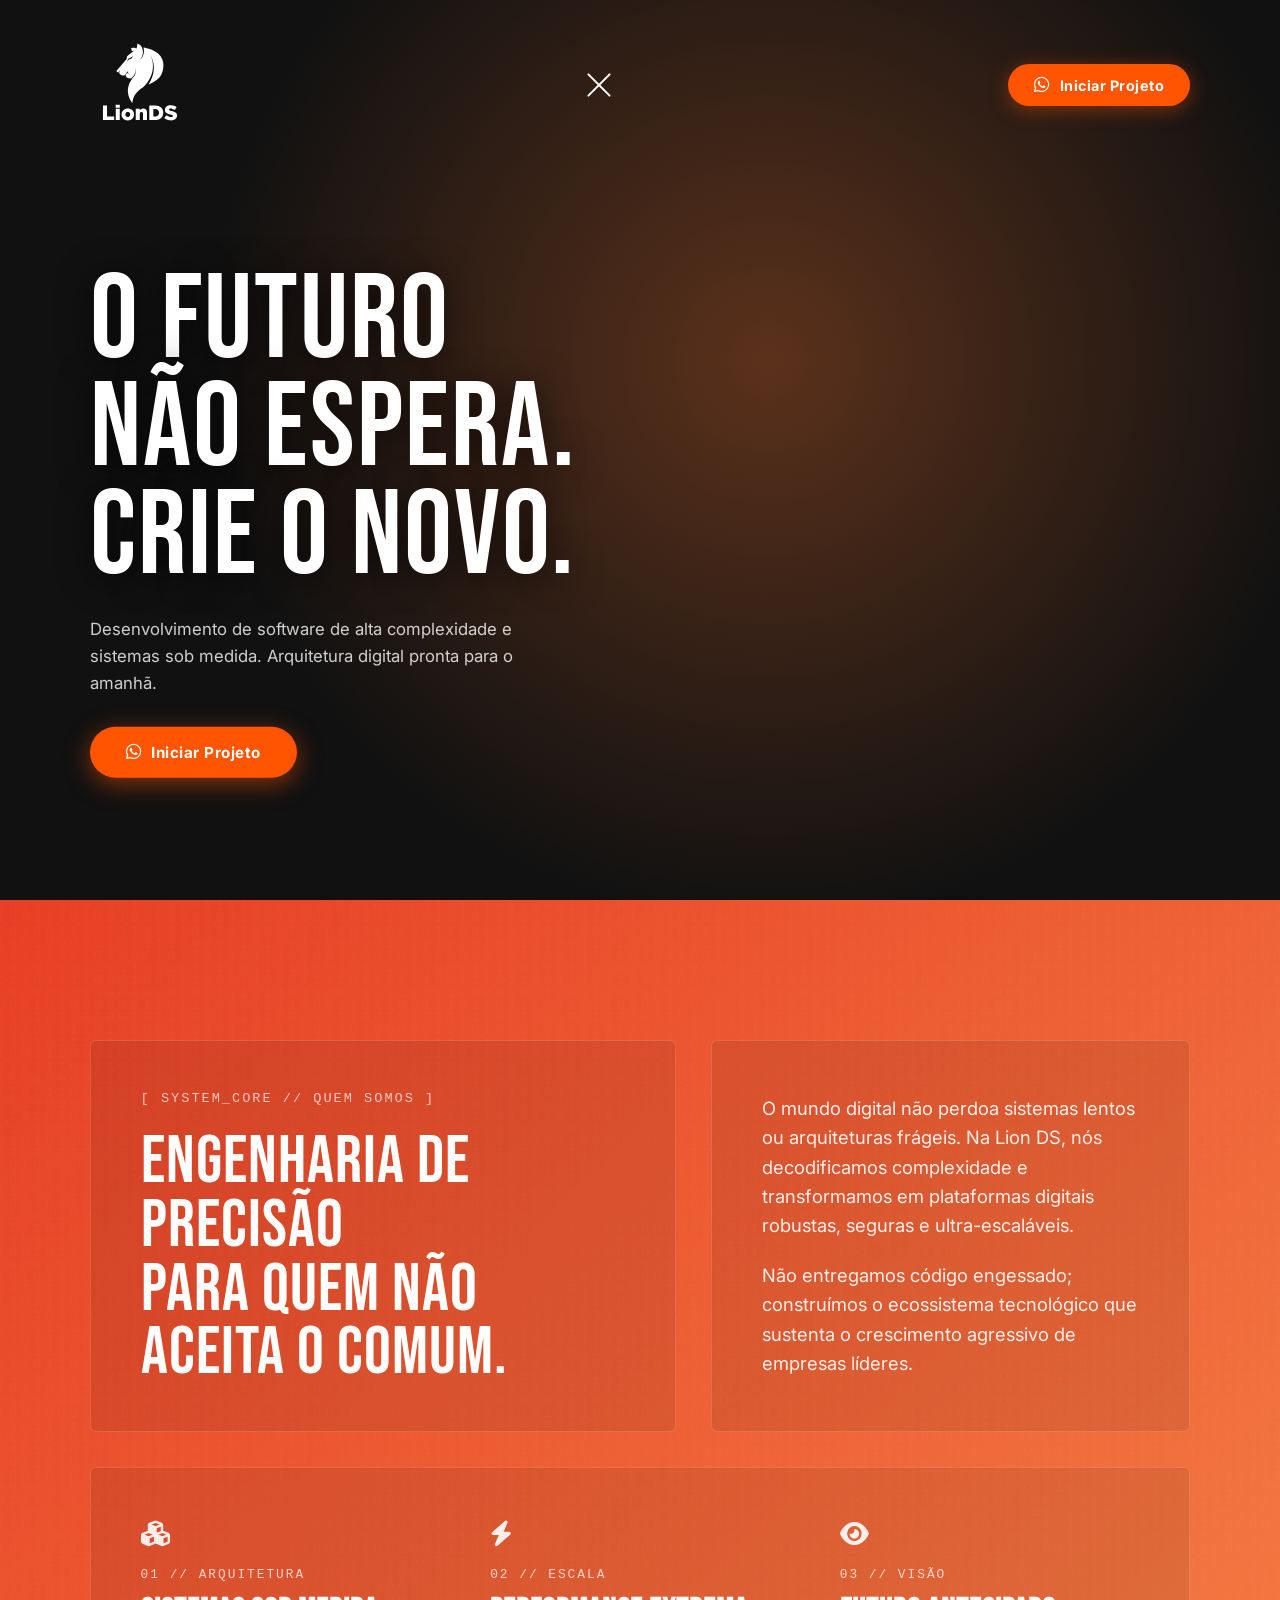
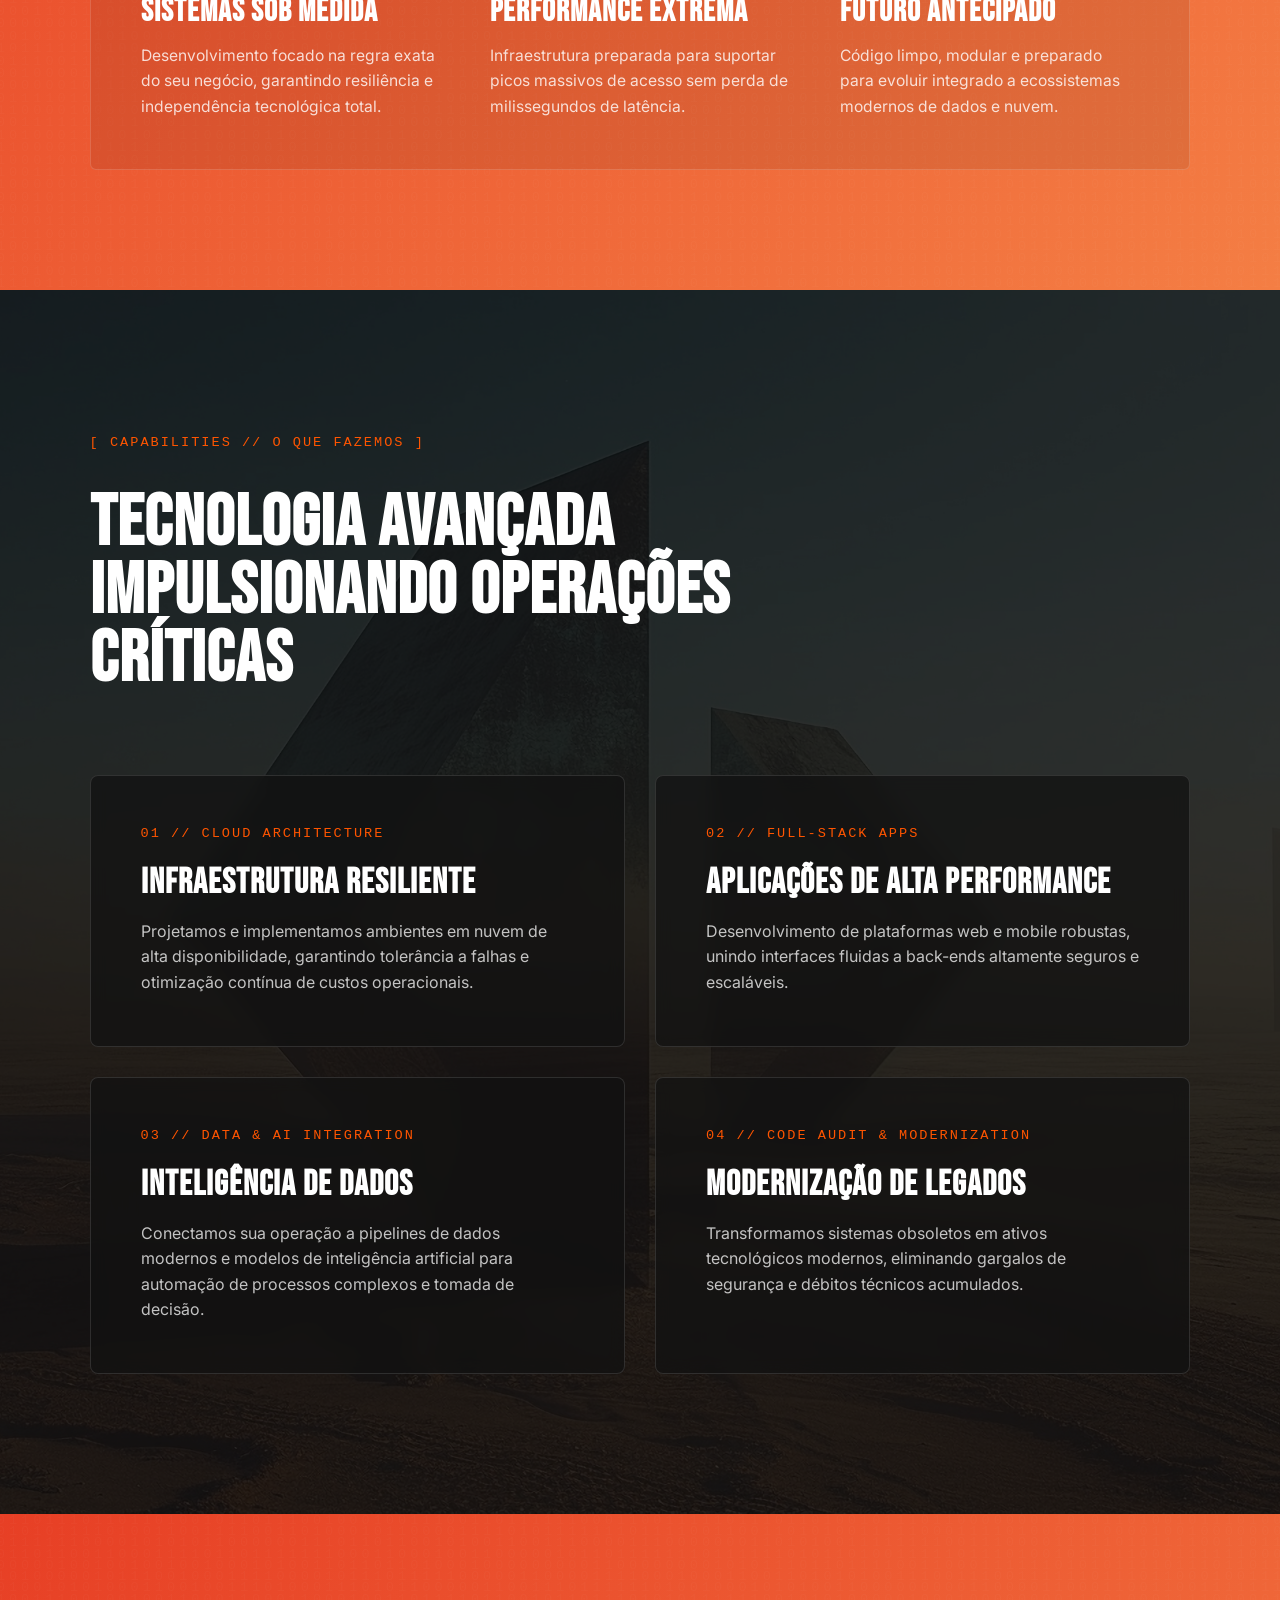
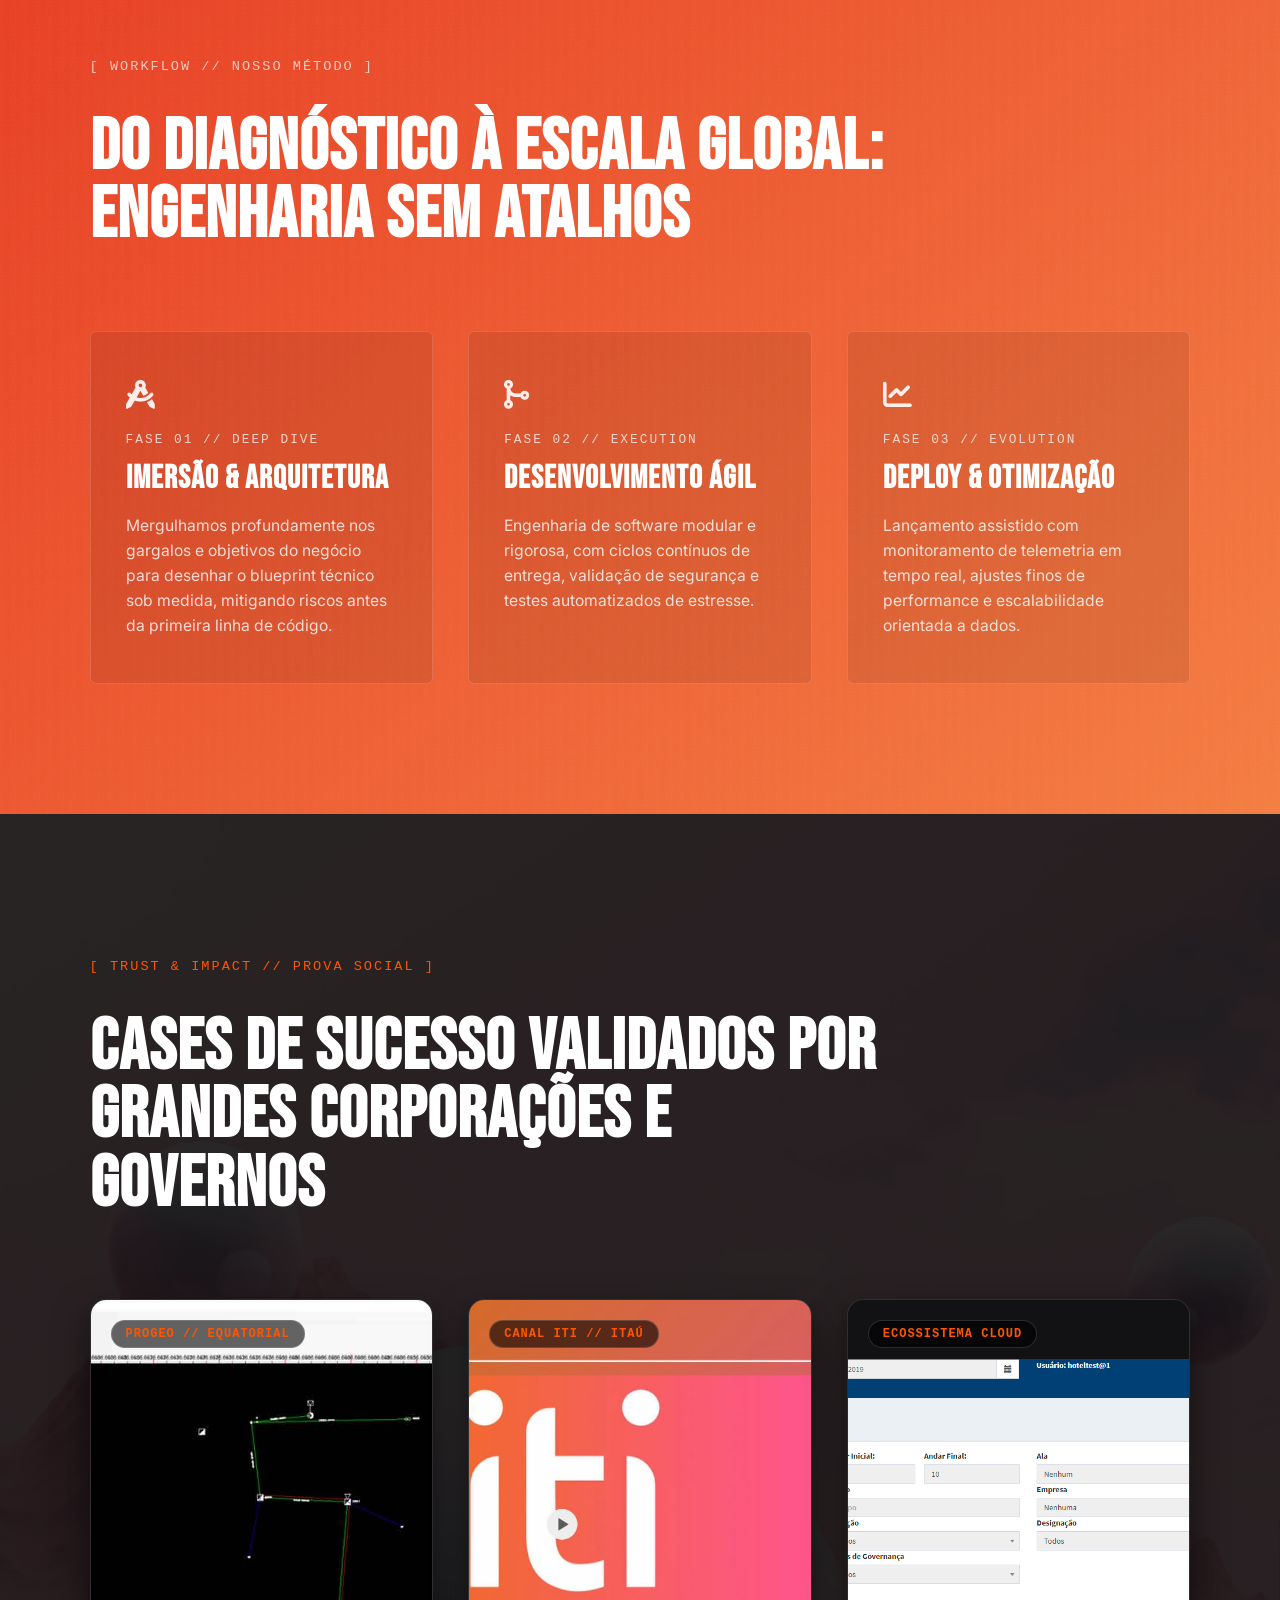
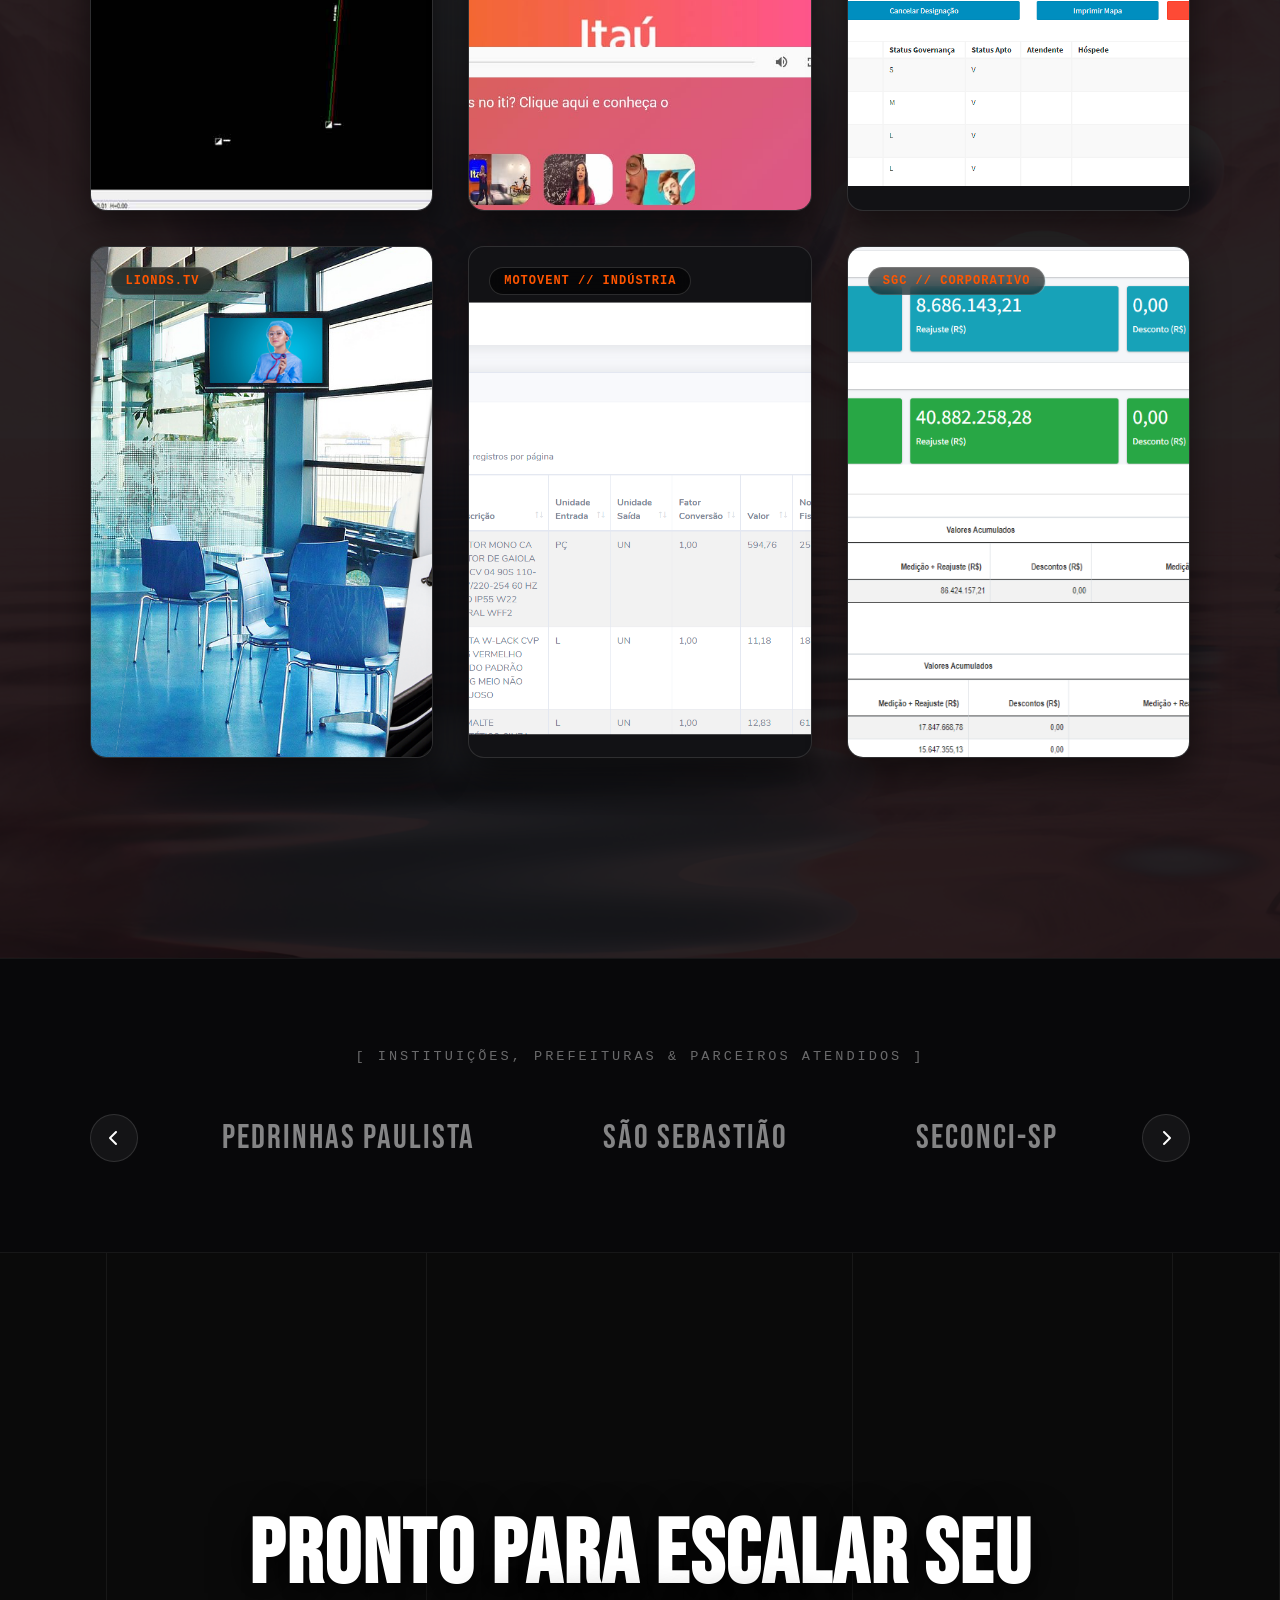
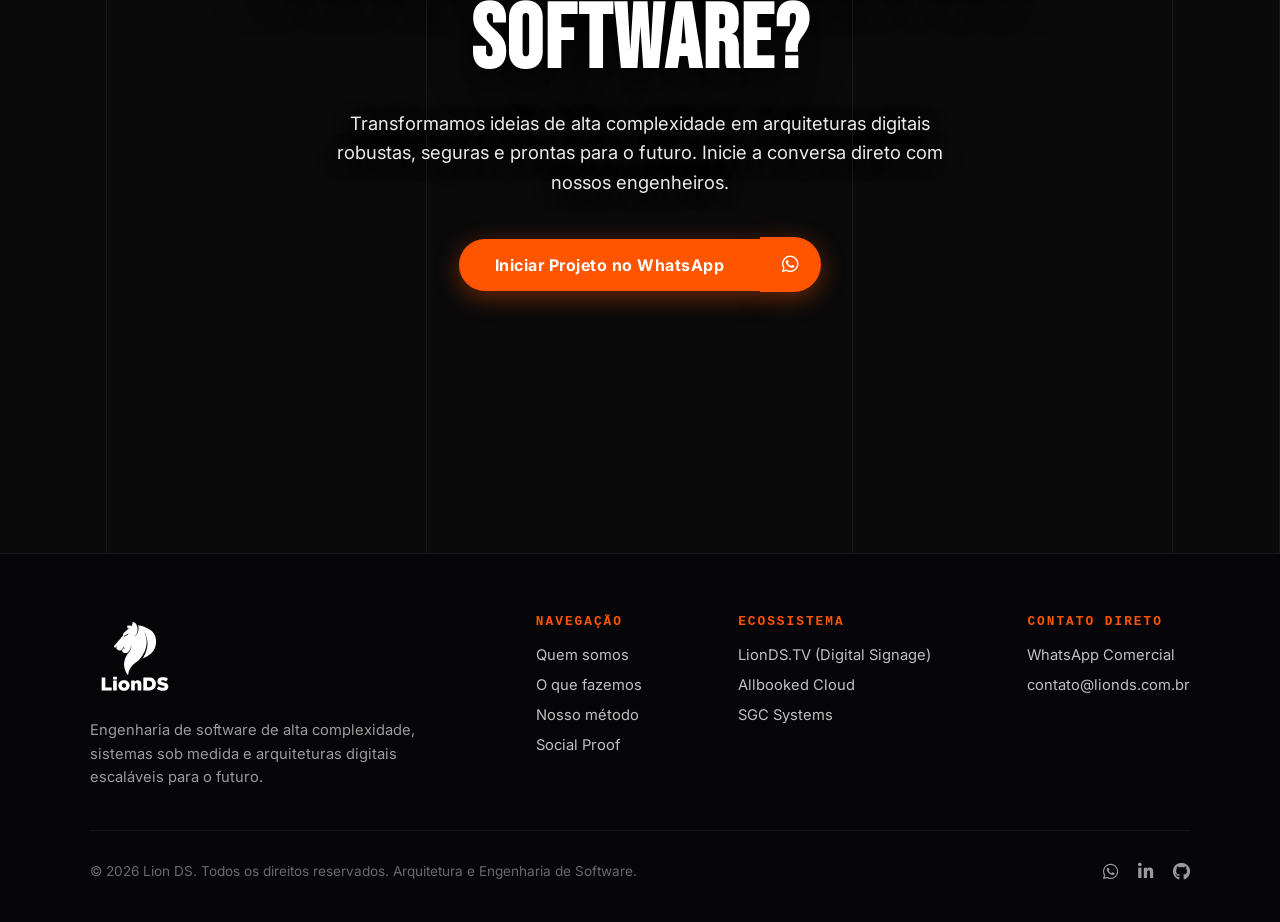
<file: proposta-lionds/index.html>
<!DOCTYPE html>
<html lang="pt-BR">
<head>
  <meta charset="UTF-8">
  <meta name="viewport" content="width=device-width, initial-scale=1.0">
  <title>Lion DS - O Futuro Não Espera</title>

  <!-- Google Fonts: Bebas Neue e Inter -->
  <link rel="preconnect" href="https://fonts.googleapis.com">
  <link rel="preconnect" href="https://fonts.gstatic.com" crossorigin>
  <link href="https://fonts.googleapis.com/css2?family=Bebas+Neue&family=Inter:wght@400;500;700&display=swap" rel="stylesheet">

  <!-- FontAwesome para ícones -->
  <link rel="stylesheet" href="https://cdnjs.cloudflare.com/ajax/libs/font-awesome/6.4.0/css/all.min.css">

  <style>
    * {
      margin: 0;
      padding: 0;
      box-sizing: border-box;
    }

    body, html {
      width: 100%;
      max-width: 100%;
      background-color: #0b0b0b;
      font-family: 'Inter', -apple-system, BlinkMacSystemFont, "Segoe UI", Roboto, sans-serif;
      overflow-x: hidden;
      scroll-behavior: smooth;
    }

    .hero-container {
      position: relative;
      width: 100vw;
      height: 100vh;
      background-color: #111;
      overflow: hidden;
    }

    /* Vídeo de fundo do Hero */
    .hero-bg-video {
      position: absolute;
      top: 50%;
      left: 50%;
      transform: translate(-50%, -50%);
      min-width: 100%;
      min-height: 100%;
      width: auto;
      height: auto;
      z-index: 1;
      object-fit: cover;
      pointer-events: none;
    }

    .hero-light-flash {
      position: absolute;
      top: 0;
      left: 0;
      width: 100%;
      height: 100%;
      background: radial-gradient(circle at 60% 40%, rgba(255, 120, 50, 0.35) 0%, transparent 60%);
      opacity: 0;
      pointer-events: none;
      transition: opacity 0.8s ease-in-out;
      z-index: 3;
    }

    /* ================= HEADER / MENU SUPERIOR FIXO ================= */
    .site-header {
      position: fixed;
      top: 0;
      left: 0;
      width: 100%;
      padding: 35px 7%;
      display: flex;
      justify-content: space-between;
      align-items: center;
      z-index: 1000;
      background: transparent;
      border-bottom: 1px solid transparent;
      transition: all 0.4s ease;
    }

    .site-header.scrolled {
      padding: 22px 7%;
      background: rgba(11, 11, 11, 0.85);
      backdrop-filter: blur(12px);
      -webkit-backdrop-filter: blur(12px);
      border-bottom: 1px solid rgba(255, 255, 255, 0.08);
    }

    .header-left, .header-right {
      flex: 0 0 auto;
    }

    .top-logo-link {
      display: block;
    }

    .brand-logo {
      width: clamp(70px, 8vw, 100px);
      height: auto;
      filter: brightness(0) invert(1);
      display: block;
    }

    /* ================= ÁREA CENTRAL DO MENU ================= */
    .main-nav {
      position: relative;
      display: flex;
      justify-content: center;
      align-items: center;
      flex: 1;
      padding: 0 40px;
    }

    .nav-menu-wrapper {
      position: relative;
      display: inline-flex;
      justify-content: center;
      align-items: center;
    }

    .nav-links-bg {
      position: absolute;
      top: 0;
      left: 50%;
      transform: translateX(-50%);
      width: 0%;
      height: 32px;
      background: #ff5500;
      border-radius: 4px;
      box-shadow: 0 10px 30px rgba(255, 85, 0, 0.32);
      z-index: 1;
      transition: width 0.5s cubic-bezier(0.16, 1, 0.3, 1), 
                  left 0.5s cubic-bezier(0.16, 1, 0.3, 1), 
                  transform 0.5s cubic-bezier(0.16, 1, 0.3, 1);
    }

    .nav-menu-wrapper.is-open .nav-links-bg {
      width: 100%;
      left: 0;
      transform: translateX(0);
    }

    .nav-links {
      position: relative;
      display: flex;
      align-items: center;
      gap: 34px;
      padding: 0 30px;
      height: 32px;
      z-index: 2;
      opacity: 0;
      pointer-events: none;
      transition: opacity 0.3s ease 0.1s;
    }

    .nav-menu-wrapper.is-open .nav-links {
      opacity: 1;
      pointer-events: auto;
    }

    .nav-links a {
      color: #ffffff;
      text-decoration: none;
      font-size: 0.95rem;
      font-weight: 500;
      white-space: nowrap;
    }

    .nav-links a:hover {
      color: #ffe6d6;
    }

    .nav-toggle {
      position: absolute;
      top: 50%;
      left: 50%;
      transform: translate(-50%, -50%);
      width: 40px;
      height: 40px;
      z-index: 10;
      background: transparent;
      border: none;
      cursor: pointer;
      -webkit-tap-highlight-color: transparent;
      border-radius: 50%;
    }

    .nav-lines-animator {
      position: absolute;
      top: 0; 
      left: 0; 
      width: 100%; 
      height: 100%;
      pointer-events: none;
      z-index: 5;
      transform: rotate(0deg);
    }

    .nav-lines-animator.is-looping {
      animation: spinTease 25s infinite ease-in-out;
    }

    @keyframes spinTease {
      0%   { transform: rotate(0deg); }
      4%   { transform: rotate(3600deg); }
      8%   { transform: rotate(0deg); }
      12%  { transform: rotate(45deg); }
      52%  { transform: rotate(405deg); }
      56%  { transform: rotate(4005deg); }
      60%  { transform: rotate(45deg); }
      64%  { transform: rotate(0deg); }
      100% { transform: rotate(-360deg); }
    }

    .nav-line {
      position: absolute;
      top: 50%;
      width: 2px;
      height: 32px;
      background: #ffffff;
      border-radius: 2px;
      transition: all 0.5s cubic-bezier(0.16, 1, 0.3, 1);
      pointer-events: none;
      z-index: 6;
    }

    .nav-line-1 {
      left: 50%;
      transform: translate(-50%, -50%) rotate(45deg);
    }
    .nav-line-2 {
      left: 50%;
      transform: translate(-50%, -50%) rotate(-45deg);
    }

    .nav-menu-wrapper.is-open .nav-line-1 {
      left: 0;
      transform: translate(-50%, -50%) rotate(0deg);
    }
    .nav-menu-wrapper.is-open .nav-line-2 {
      left: 100%;
      transform: translate(-50%, -50%) rotate(0deg);
    }

    /* ================= BOTÕES PADRONIZADOS ================= */
    .btn-action {
      display: inline-flex;
      align-items: center;
      justify-content: center;
      gap: 10px;
      padding: 12px 26px;
      background-color: #ff5500;
      color: #fff;
      font-family: 'Inter', sans-serif;
      font-weight: 700;
      font-size: 0.9rem;
      text-decoration: none;
      border-radius: 50px;
      letter-spacing: 0.5px;
      transition: background-color 0.3s ease, transform 0.2s ease, box-shadow 0.3s ease;
      box-shadow: 0 4px 20px rgba(255, 85, 0, 0.4);
      white-space: nowrap;
    }

    .btn-action i {
      font-size: 1.1rem;
    }

    .btn-action:hover {
      background-color: #ff6a1a;
      transform: translateY(-2px);
      box-shadow: 0 6px 25px rgba(255, 85, 0, 0.6);
    }

    .btn-hero-large {
      padding: 16px 36px;
      font-size: 0.95rem;
      box-shadow: 0 6px 25px rgba(255, 85, 0, 0.5);
    }

    /* ================= CONTEÚDO DA HERO ================= */
    .hero-content {
      position: absolute;
      top: 58%;
      left: 7%;
      transform: translateY(-50%);
      max-width: 900px;
      color: #ffffff;
      z-index: 10;
    }

    .hero-content h1 {
      font-family: 'Bebas Neue', sans-serif;
      font-weight: 400;
      font-size: 7.5rem;
      line-height: 0.9;
      letter-spacing: 2px;
      color: #ffffff;
      margin-bottom: 25px;
      text-shadow: 0 4px 35px rgba(0, 0, 0, 0.7);
    }

    .hero-content p {
      font-family: 'Inter', sans-serif;
      font-size: 1.05rem;
      line-height: 1.6;
      color: rgba(255, 255, 255, 0.8);
      margin-bottom: 30px;
      max-width: 480px;
    }

    @keyframes pulseGlow {
      0% {
        filter: brightness(1.0) drop-shadow(0px 0px 10px #e63e25);
      }
      50% {
        filter: brightness(1.25) drop-shadow(0px 0px 25px #f37e43);
      }
      100% {
        filter: brightness(1.0) drop-shadow(0px 0px 10px #e63e25);
      }
    }

    .portal-glow {
      position: absolute;
      top: 23.6%;
      left: 50.8%;
      width: 15.6%;
      height: 59.5%;
      clip-path: polygon(0% 0%, 100% 12.8%, 100% 100%, 0% 88.5%);
      background: transparent;
      pointer-events: none;
      animation: pulseGlow 3.5s ease-in-out infinite;
      z-index: 4;
    }

    /* ================= SEÇÃO QUEM SOMOS ================= */
    .about-section {
      position: relative;
      width: 100%;
      min-height: 100vh;
      background: linear-gradient(135deg, #e73f25 0%, #f47e44 100%);
      padding: 140px 7% 120px 7%;
      overflow: hidden;
    }

    .binary-bg {
      position: absolute;
      top: 0;
      left: 0;
      width: 100%;
      height: 100%;
      z-index: 1;
      pointer-events: none;
      overflow: hidden;
    }

    .binary-line {
      position: absolute;
      left: -5%;
      width: 110%;
      font-family: monospace;
      font-size: 0.85rem;
      line-height: 1.1;
      letter-spacing: 4px;
      color: #ffffff;
      white-space: nowrap;
      opacity: 0.02;
      animation: blinkRandom ease-in-out infinite;
    }

    @keyframes blinkRandom {
      0%, 100% { opacity: 0.02; }
      50% { opacity: 0.12; }
    }

    .about-container {
      position: relative;
      z-index: 2;
      max-width: 1250px;
      margin: 0 auto;
      display: flex;
      flex-direction: column;
      gap: 35px;
    }

    .about-card-box {
      background: rgba(0, 0, 0, 0.08);
      border: 1px solid rgba(255, 255, 255, 0.15);
      border-radius: 6px;
      padding: 45px 50px;
    }

    .about-top-grid {
      display: grid;
      grid-template-columns: 1.1fr 0.9fr;
      gap: 35px;
    }

    .header-box {
      text-align: left;
    }

    .section-tag {
      display: inline-block;
      font-family: monospace;
      font-size: 0.85rem;
      letter-spacing: 2px;
      color: rgba(255, 255, 255, 0.7);
      margin-bottom: 25px;
    }

    .about-headline {
      font-family: 'Bebas Neue', sans-serif;
      font-size: 4.2rem;
      font-weight: 400;
      line-height: 0.95;
      letter-spacing: 1px;
      color: #ffffff;
      text-transform: uppercase;
    }

    .manifesto-box {
      display: flex;
      flex-direction: column;
      justify-content: center;
    }

    .manifesto-box p {
      font-family: 'Inter', sans-serif;
      font-size: 1.15rem;
      line-height: 1.6;
      color: rgba(255, 255, 255, 0.9);
      margin-bottom: 20px;
    }

    .manifesto-box p:last-child {
      margin-bottom: 0;
    }

    .bottom-grid-box {
      padding: 50px;
    }

    .about-grid {
      display: grid;
      grid-template-columns: repeat(3, 1fr);
      gap: 50px;
    }

    .about-col {
      display: flex;
      flex-direction: column;
      align-items: flex-start;
    }

    .card-icon {
      font-size: 1.6rem;
      color: #ffffff;
      margin-bottom: 18px;
      opacity: 0.9;
    }

    .card-number {
      font-family: monospace;
      font-size: 0.8rem;
      letter-spacing: 2px;
      color: rgba(255, 255, 255, 0.75);
      margin-bottom: 10px;
    }

    .about-col h3 {
      font-family: 'Bebas Neue', sans-serif;
      font-size: 2rem;
      letter-spacing: 1px;
      color: #ffffff;
      margin-bottom: 12px;
    }

    .about-col p {
      font-family: 'Inter', sans-serif;
      font-size: 0.98rem;
      line-height: 1.6;
      color: rgba(255, 255, 255, 0.8);
    }

    /* ================= SEÇÃO O QUE FAZEMOS ================= */
    .services-section {
      position: relative;
      width: 100%;
      background-image: url('assets/images/surreal-geometric-shapes-barren-desert.jpg');
      background-size: cover;
      background-position: center;
      background-repeat: no-repeat;
      padding: 140px 7%;
      color: #ffffff;
    }

    .services-overlay {
      position: absolute;
      top: 0;
      left: 0;
      width: 100%;
      height: 100%;
      background: rgba(11, 11, 11, 0.82);
      z-index: 1;
      pointer-events: none;
    }

    .services-container {
      position: relative;
      z-index: 2;
      max-width: 1250px;
      margin: 0 auto;
    }

    .services-header {
      max-width: 800px;
      margin-bottom: 80px;
    }

    .services-header .section-tag {
      color: #ff5500;
    }

    .services-header h2 {
      font-family: 'Bebas Neue', sans-serif;
      font-size: 4.5rem;
      line-height: 0.95;
      letter-spacing: 1px;
      margin-top: 15px;
      text-transform: uppercase;
    }

    .services-grid {
      display: grid;
      grid-template-columns: repeat(2, 1fr);
      gap: 30px;
    }

    .service-card {
      background: rgba(18, 18, 18, 0.75);
      backdrop-filter: blur(8px);
      -webkit-backdrop-filter: blur(8px);
      border: 1px solid rgba(255, 255, 255, 0.12);
      border-radius: 8px;
      padding: 50px;
      transition: border-color 0.3s ease, transform 0.3s ease, background 0.3s ease;
      position: relative;
      overflow: hidden;
    }

    .service-card:hover {
      background: rgba(22, 22, 22, 0.85);
      border-color: rgba(255, 85, 0, 0.5);
      transform: translateY(-5px);
    }

    .service-number {
      font-family: monospace;
      font-size: 0.85rem;
      color: #ff5500;
      letter-spacing: 2px;
      margin-bottom: 20px;
      display: block;
    }

    .service-card h3 {
      font-family: 'Bebas Neue', sans-serif;
      font-size: 2.2rem;
      letter-spacing: 1px;
      margin-bottom: 15px;
    }

    .service-card p {
      font-size: 1rem;
      line-height: 1.6;
      color: rgba(255, 255, 255, 0.75);
    }

    /* ================= LAYOUT DOS CASES (PROVA SOCIAL) ================= */
    .cases-grid-reveal {
      display: grid;
      grid-template-columns: repeat(3, 1fr);
      gap: 35px;
      margin-bottom: 60px;
      justify-items: center;
    }

    .card-reveal-wrapper {
      position: relative;
      overflow: hidden;
      width: 100%;
      max-width: 385px;
      height: 512px;
      border-radius: 16px;
      border: 1px solid rgba(255, 255, 255, 0.12);
      background: #121215;
      box-shadow: 0 15px 35px rgba(0,0,0,0.5);
    }

    .card-reveal-main {
      width: 100%;
      height: 100%;
      transition: transform 0.4s cubic-bezier(0.16, 1, 0.3, 1);
      transform: scale(1);
    }

    .card-reveal-wrapper:hover .card-reveal-main {
      transform: scale(1.05);
    }

    .card-reveal-main img {
      width: 100%;
      height: 100%;
      object-fit: cover;
      display: block;
    }

    .card-reveal-content {
      position: absolute;
      bottom: 1.5rem;
      left: 1.5rem;
      right: 1.5rem;
      padding: 24px;
      background: rgba(18, 18, 22, 0.85);
      backdrop-filter: blur(12px);
      -webkit-backdrop-filter: blur(12px);
      border: 1px solid rgba(255, 255, 255, 0.1);
      border-radius: 16px;
      color: #f4f4f5;
      transform: translateY(120%);
      opacity: 0;
      transition: transform 0.5s cubic-bezier(0.16, 1, 0.3, 1), opacity 0.4s ease-in-out;
    }

    .card-reveal-wrapper:hover .card-reveal-content {
      transform: translateY(0%);
      opacity: 1;
    }

    .reveal-section-title {
      font-size: 0.75rem;
      text-transform: uppercase;
      letter-spacing: 1.5px;
      color: rgba(255, 255, 255, 0.5);
      margin-bottom: 8px;
    }

    .reveal-tags-flex {
      display: flex;
      flex-wrap: wrap;
      gap: 6px;
      margin-bottom: 16px;
    }

    .reveal-tag-pill {
      background: rgba(255, 255, 255, 0.08);
      padding: 4px 10px;
      border-radius: 50px;
      font-size: 0.75rem;
      font-weight: 500;
      color: #fff;
    }

    .reveal-tag-pill.highlight {
      background: #ff5500;
      color: #fff;
    }

    .reveal-profile-desc {
      font-size: 0.88rem;
      line-height: 1.5;
      color: rgba(255, 255, 255, 0.85);
    }

    .card-header-badge {
      position: absolute;
      top: 20px;
      left: 20px;
      z-index: 2;
      background: rgba(0, 0, 0, 0.6);
      backdrop-filter: blur(8px);
      padding: 6px 14px;
      border-radius: 50px;
      border: 1px solid rgba(255, 255, 255, 0.15);
      font-family: monospace;
      font-size: 0.75rem;
      letter-spacing: 1px;
      color: #ff5500;
      font-weight: 700;
    }

    /* ================= SEÇÃO NOSSO MÉTODO ================= */
    .method-section {
      position: relative;
      width: 100%;
      min-height: 100vh;
      background: linear-gradient(135deg, #e73f25 0%, #f47e44 100%);
      padding: 140px 7% 120px 7%;
      overflow: hidden;
      color: #ffffff;
    }

    .method-container {
      position: relative;
      z-index: 2;
      max-width: 1250px;
      margin: 0 auto;
    }

    .method-header {
      max-width: 800px;
      margin-bottom: 80px;
    }

    .method-header .section-tag {
      color: rgba(255, 255, 255, 0.7);
    }

    .method-header h2 {
      font-family: 'Bebas Neue', sans-serif;
      font-size: 4.5rem;
      line-height: 0.95;
      letter-spacing: 1px;
      margin-top: 15px;
      text-transform: uppercase;
      color: #ffffff;
    }

    .method-grid {
      display: grid;
      grid-template-columns: repeat(3, 1fr);
      gap: 35px;
    }

    .method-card {
      background: rgba(0, 0, 0, 0.08);
      border: 1px solid rgba(255, 255, 255, 0.15);
      border-radius: 6px;
      padding: 45px 35px;
      transition: all 0.3s ease;
      position: relative;
    }

    .method-card:hover {
      background: rgba(0, 0, 0, 0.15);
      border-color: rgba(255, 255, 255, 0.3);
      transform: translateY(-5px);
    }

    .method-icon-box {
      font-size: 1.8rem;
      color: #ffffff;
      margin-bottom: 20px;
      opacity: 0.9;
    }

    .method-step {
      font-family: monospace;
      font-size: 0.8rem;
      letter-spacing: 2px;
      color: rgba(255, 255, 255, 0.75);
      margin-bottom: 12px;
      display: block;
    }

    .method-card h3 {
      font-family: 'Bebas Neue', sans-serif;
      font-size: 2rem;
      letter-spacing: 1px;
      margin-bottom: 15px;
      color: #ffffff;
    }

    .method-card p {
      font-size: 0.98rem;
      line-height: 1.6;
      color: rgba(255, 255, 255, 0.8);
    }

    /* ================= SEÇÃO DE PARCEIROS ================= */
    .partners-section {
      width: 100%;
      background-color: #08080a;
      padding: 90px 7%;
      border-top: 1px solid rgba(255, 255, 255, 0.06);
      border-bottom: 1px solid rgba(255, 255, 255, 0.06);
    }

    .partners-container {
      max-width: 1250px;
      margin: 0 auto;
      text-align: center;
    }

    .partners-title {
      font-family: monospace;
      font-size: 0.85rem;
      letter-spacing: 3px;
      color: rgba(255, 255, 255, 0.4);
      margin-bottom: 50px;
      text-transform: uppercase;
    }

    .partners-carousel-wrapper {
      position: relative;
      display: flex;
      align-items: center;
      justify-content: center;
      gap: 30px;
    }

    .partners-viewport {
      overflow: hidden;
      width: 100%;
      max-width: 1000px;
      position: relative;
    }

    .partners-track {
      display: flex;
      transition: transform 0.6s cubic-bezier(0.16, 1, 0.3, 1);
      width: 100%;
    }

    .partners-slide-group {
      display: flex;
      justify-content: space-around;
      align-items: center;
      min-width: 100%;
      flex-shrink: 0;
      gap: 40px;
      padding: 0 10px;
    }

    .partner-logo-item {
      opacity: 0.5;
      transition: opacity 0.3s ease, transform 0.3s ease, color 0.3s ease;
      font-family: 'Bebas Neue', sans-serif;
      font-size: 2.1rem;
      letter-spacing: 2px;
      color: #ffffff;
      white-space: nowrap;
      user-select: none;
    }

    .partner-logo-item:hover {
      opacity: 1;
      transform: translateY(-2px);
      color: #ff5500;
    }

    .partner-arrow-btn {
      background: rgba(255, 255, 255, 0.05);
      border: 1px solid rgba(255, 255, 255, 0.12);
      color: #ffffff;
      width: 48px;
      height: 48px;
      border-radius: 50%;
      display: flex;
      align-items: center;
      justify-content: center;
      cursor: pointer;
      transition: all 0.3s ease;
      flex-shrink: 0;
      z-index: 10;
    }

    .partner-arrow-btn:hover {
      background: #ff5500;
      border-color: #ff5500;
      transform: scale(1.08);
      box-shadow: 0 0 20px rgba(255, 85, 0, 0.4);
    }

    .partner-arrow-btn i {
      font-size: 1rem;
    }

    /* ================= SEÇÃO CTA FINAL DE ALTO IMPACTO ================= */
    .cta-final-section {
      position: relative;
      width: 100%;
      height: 100vh;
      display: flex;
      align-items: center;
      justify-content: center;
      overflow: hidden;
      background-color: #0b0b0b;
    }

    .cta-bg-video {
      position: absolute;
      top: 50%;
      left: 50%;
      transform: translate(-50%, -50%);
      min-width: 100%;
      min-height: 100%;
      width: auto;
      height: auto;
      z-index: 1;
      object-fit: cover;
      pointer-events: none;
    }

    .cta-video-filter {
      position: absolute;
      inset: 0;
      background: rgba(11, 11, 11, 0.45);
      z-index: 2;
      pointer-events: none;
    }

    .cta-grid-overlay {
      position: absolute;
      inset: 0;
      z-index: 3;
      width: 100%;
      height: 100%;
      display: grid;
      grid-template-columns: repeat(12, 1fr);
      pointer-events: none;
    }

    .cta-grid-col {
      height: 100vh;
      border-right: 1px solid rgba(255, 255, 255, 0.06);
    }

    .cta-content-wrapper {
      position: relative;
      z-index: 20;
      max-width: 900px;
      padding: 0 6px;
      text-align: center;
      color: #ffffff;
    }

    .cta-content-wrapper h2 {
      font-family: 'Bebas Neue', sans-serif;
      font-size: clamp(3.5rem, 7vw, 7.5rem);
      line-height: 0.95;
      letter-spacing: 2px;
      margin-bottom: 25px;
      text-transform: uppercase;
      color: #ffffff;
      text-shadow: 0 10px 40px rgba(0,0,0,0.9);
    }

    .cta-content-wrapper p {
      font-family: 'Inter', sans-serif;
      font-size: 1.15rem;
      line-height: 1.6;
      color: rgba(255, 255, 255, 0.92);
      max-width: 650px;
      margin: 0 auto 40px auto;
      text-shadow: 0 4px 20px rgba(0,0,0,0.8);
    }

    .cta-whatsapp-btn {
      display: inline-flex;
      align-items: center;
      justify-content: center;
      gap: 0;
      padding: 0;
      background: transparent;
      border: none;
      text-decoration: none;
      cursor: pointer;
      border-radius: 50px;
    }

    .cta-whatsapp-text {
      background: #ff5500;
      color: #ffffff;
      padding: 16px 36px;
      border-radius: 50px 0 0 50px;
      font-family: 'Inter', sans-serif;
      font-weight: 700;
      font-size: 1rem;
      letter-spacing: 0.5px;
      transition: background 0.5s ease, color 0.5s ease;
      box-shadow: 0 6px 25px rgba(255, 85, 0, 0.4);
    }

    .cta-whatsapp-icon-box {
      background: #ff5500;
      color: #ffffff;
      padding: 18px 22px;
      border-radius: 0 50px 50px 0;
      display: flex;
      align-items: center;
      justify-content: center;
      position: relative;
      overflow: hidden;
      transition: background 0.5s ease, color 0.5s ease;
      box-shadow: 0 6px 25px rgba(255, 85, 0, 0.4);
    }

    .cta-whatsapp-btn:hover .cta-whatsapp-text,
    .cta-whatsapp-btn:hover .cta-whatsapp-icon-box {
      background: #ffffff;
      color: #0b0b0b;
    }

    .cta-whatsapp-icon-box i {
      font-size: 1.2rem;
      transition: transform 0.5s ease;
    }

    .cta-whatsapp-btn:hover .cta-whatsapp-icon-box i {
      transform: scale(1.15) rotate(15deg);
    }

    /* ================= FOOTER EXCLUSIVO DO PROJETO ================= */
    .site-footer {
      width: 100%;
      background-color: #060608;
      border-top: 1px solid rgba(255, 255, 255, 0.08);
      padding: 60px 7% 40px 7%;
      color: rgba(255, 255, 255, 0.7);
      position: relative;
      z-index: 20;
    }

    .footer-container {
      max-width: 1250px;
      margin: 0 auto;
      display: flex;
      flex-direction: column;
      gap: 40px;
    }

    .footer-top-grid {
      display: flex;
      justify-content: space-between;
      align-items: flex-start;
      flex-wrap: wrap;
      gap: 40px;
    }

    .footer-brand-col {
      max-width: 350px;
      display: flex;
      flex-direction: column;
      gap: 15px;
    }

    .footer-logo {
      width: 90px;
      height: auto;
      filter: brightness(0) invert(1);
    }

    .footer-brand-col p {
      font-size: 0.92rem;
      line-height: 1.6;
      color: rgba(255, 255, 255, 0.6);
    }

    .footer-nav-col {
      display: flex;
      flex-direction: column;
      gap: 12px;
    }

    .footer-nav-col h4 {
      font-family: monospace;
      font-size: 0.8rem;
      letter-spacing: 2px;
      color: #ff5500;
      text-transform: uppercase;
      margin-bottom: 5px;
    }

    .footer-nav-col a {
      color: rgba(255, 255, 255, 0.75);
      text-decoration: none;
      font-size: 0.92rem;
      transition: color 0.3s ease;
    }

    .footer-nav-col a:hover {
      color: #ffffff;
    }

    .footer-bottom-bar {
      display: flex;
      justify-content: space-between;
      align-items: center;
      padding-top: 30px;
      border-top: 1px solid rgba(255, 255, 255, 0.06);
      flex-wrap: wrap;
      gap: 20px;
      font-size: 0.85rem;
      color: rgba(255, 255, 255, 0.4);
    }

    .footer-socials {
      display: flex;
      gap: 20px;
    }

    .footer-socials a {
      color: rgba(255, 255, 255, 0.6);
      font-size: 1.1rem;
      transition: color 0.3s ease;
    }

    .footer-socials a:hover {
      color: #ff5500;
    }

    /* ================= RESPONSIVIDADE & CORREÇÕES MOBILE ================= */
    @media (max-width: 1200px) {
      .cases-grid-reveal {
        grid-template-columns: repeat(2, 1fr);
      }
    }

    @media (max-width: 1024px) {
      .about-top-grid, .services-section, .method-grid {
        grid-template-columns: 1fr;
      }
      .about-grid {
        grid-template-columns: 1fr;
        gap: 40px;
      }
      .main-nav {
        padding: 0 18px;
      }
      .footer-top-grid {
        flex-direction: column;
        gap: 30px;
      }
    }

    @media (max-width: 860px) {
      .hero-content h1 {
        font-size: 4.5rem;
      }
      .about-headline, .services-header h2, .method-header h2 {
        font-size: 3.2rem;
      }
      .about-card-box, .service-card, .method-card {
        padding: 25px;
      }
      .cases-grid-reveal {
        grid-template-columns: 1fr;
      }
      .partner-logo-item {
        font-size: 1.5rem;
      }
      .partner-arrow-btn {
        width: 38px;
        height: 38px;
      }

      .nav-links-bg {
        height: auto;
        min-height: 32px;
      }
      .nav-links {
        flex-direction: column;
        align-items: stretch;
        gap: 0;
        padding: 8px 0;
        height: auto;
      }
      .nav-links a {
        padding: 13px 22px;
        font-size: 0.95rem;
      }
      .nav-line {
        height: 100% !important;
      }
    }

    @media (max-width: 520px) {
      /* Header compacto mantendo logo e botão do WhatsApp */
      .site-header {
        padding: 10px 4% !important;
        background: transparent !important;
      }
      .site-header.scrolled {
        padding: 8px 4% !important;
        background: rgba(11, 11, 11, 0.85) !important;
        backdrop-filter: blur(10px) !important;
      }

      /* Oculta apenas o menu suspenso central no celular */
      .main-nav {
        display: none !important;
      }

      /* Logo e botão de contato no topo proporcionais */
      .brand-logo {
        width: 65px !important;
      }
      .header-right .btn-action {
        padding: 6px 12px !important;
        font-size: 0.7rem !important;
      }
      .header-right .btn-action i {
        font-size: 0.8rem !important;
      }

      /* Altura ideal da Hero */
      .hero-container {
        height: 100vh !important;
        min-height: 580px !important;
      }

      /* ENQUADRAMENTO FORÇADO MOSTRANDO O CARRO E O MONOLITO */
      .hero-bg-video {
        width: 120% !important;
        height: 120% !important;
        object-fit: cover !important;
        object-position: 78% center !important;
      }

      /* Título posicionado mais acima */
      .hero-content {
        top: 45% !important;
        left: 5% !important;
        right: 5% !important;
        max-width: 92% !important;
        transform: translateY(-50%) !important;
      }
      .hero-content h1 {
        font-size: 3.2rem !important;
        line-height: 0.95 !important;
        letter-spacing: 1px !important;
        margin-bottom: 12px !important;
      }
      .hero-content p {
        font-size: 0.85rem !important;
        line-height: 1.4 !important;
        margin-bottom: 16px !important;
      }
      .btn-hero-large {
        padding: 10px 20px !important;
        font-size: 0.8rem !important;
      }

      /* Capabilities // O que fazemos: 1 por 1 (4 linhas) no mobile */
      .services-grid {
        grid-template-columns: 1fr !important;
        gap: 20px !important;
      }
      .service-card {
        padding: 30px 24px !important;
      }

      .footer-bottom-bar {
        flex-direction: column;
        align-items: center;
        text-align: center;
      }
    }
  </style>
</head>
<body>

  <!-- MENU SUPERIOR FIXO -->
  <header class="site-header" id="siteHeader">
    <div class="header-left">
      <a href="#" class="top-logo-link">
        <img src="assets/images/logo-lionds.svg" alt="Lion DS Logo" class="brand-logo">
      </a>
    </div>

    <!-- ÁREA CENTRAL: MENU SUSPENSO (Oculto no celular via CSS) -->
    <nav class="main-nav" id="mainNav">
      <div class="nav-menu-wrapper" id="navMenuWrapper">
        <div class="nav-links-bg"></div>
        <div class="nav-links">
          <a href="#quem-somos">Quem somos</a>
          <a href="#o-que-fazemos">O que fazemos</a>
          <a href="#nosso-metodo">Nosso método</a>
          <a href="#social-proof">Social Proof</a>
        </div>
        <div class="nav-lines-animator is-looping" id="navLinesAnimator">
          <span class="nav-line nav-line-1"></span>
          <span class="nav-line nav-line-2"></span>
        </div>
        <button class="nav-toggle" id="navToggle" aria-expanded="false" aria-controls="navMenuWrapper" aria-label="Abrir menu"></button>
      </div>
    </nav>

    <div class="header-right">
      <a href="https://wa.me/5500000000000" target="_blank" class="btn-action">
        <i class="fa-brands fa-whatsapp"></i> Iniciar Projeto
      </a>
    </div>
  </header>

  <!-- HERO SECTION COM VÍDEO -->
  <div class="hero-container">
    <video autoplay muted loop playsinline class="hero-bg-video">
      <source src="assets/images/Vintage_car_in_desert_landscape_20260914135623.mp4?v=final-fix" type="video/mp4">
      Seu navegador não suporta vídeos em HTML5.
    </video>

    <div class="hero-light-flash" id="heroLight"></div>

    <div class="hero-content">
      <h1>
        O FUTURO <br>
        NÃO ESPERA. <br>
        CRIE O NOVO.
      </h1>
      <p>Desenvolvimento de software de alta complexidade e sistemas sob medida. Arquitetura digital pronta para o amanhã.</p>

      <a href="https://wa.me/5500000000000" target="_blank" class="btn-action btn-hero-large">
        <i class="fa-brands fa-whatsapp"></i> Iniciar Projeto
      </a>
    </div>

    <div class="portal-glow"></div>
  </div>

  <!-- QUEM SOMOS SECTION -->
  <section id="quem-somos" class="about-section">
    <div class="binary-bg" id="binaryBg1"></div>

    <div class="about-container">
      <div class="about-top-grid">
        <div class="about-card-box header-box">
          <span class="section-tag">[ SYSTEM_CORE // QUEM SOMOS ]</span>
          <h2 class="about-headline">
            Engenharia de precisão<br>
            para quem não<br>
            aceita o comum.
          </h2>
        </div>

        <div class="about-card-box manifesto-box">
          <p>O mundo digital não perdoa sistemas lentos ou arquiteturas frágeis. Na Lion DS, nós decodificamos complexidade e transformamos em plataformas digitais robustas, seguras e ultra-escaláveis.</p>
          <p>Não entregamos código engessado; construímos o ecossistema tecnológico que sustenta o crescimento agressivo de empresas líderes.</p>
        </div>
      </div>

      <div class="about-card-box bottom-grid-box">
        <div class="about-grid">
          <div class="about-col">
            <div class="card-icon"><i class="fa-solid fa-cubes"></i></div>
            <span class="card-number">01 // ARQUITETURA</span>
            <h3>Sistemas Sob Medida</h3>
            <p>Desenvolvimento focado na regra exata do seu negócio, garantindo resiliência e independência tecnológica total.</p>
          </div>

          <div class="about-col">
            <div class="card-icon"><i class="fa-solid fa-bolt"></i></div>
            <span class="card-number">02 // ESCALA</span>
            <h3>Performance Extrema</h3>
            <p>Infraestrutura preparada para suportar picos massivos de acesso sem perda de milissegundos de latência.</p>
          </div>

          <div class="about-col">
            <div class="card-icon"><i class="fa-solid fa-eye"></i></div>
            <span class="card-number">03 // VISÃO</span>
            <h3>Futuro Antecipado</h3>
            <p>Código limpo, modular e preparado para evoluir integrado a ecossistemas modernos de dados e nuvem.</p>
          </div>
        </div>
      </div>
    </div>
  </section>

  <!-- O QUE FAZEMOS SECTION -->
  <section id="o-que-fazemos" class="services-section">
    <div class="services-overlay"></div>

    <div class="services-container">
      <div class="services-header">
        <span class="section-tag">[ CAPABILITIES // O QUE FAZEMOS ]</span>
        <h2>Tecnologia avançada impulsionando operações críticas</h2>
      </div>

      <div class="services-grid">
        <div class="service-card">
          <span class="service-number">01 // CLOUD ARCHITECTURE</span>
          <h3>Infraestrutura Resiliente</h3>
          <p>Projetamos e implementamos ambientes em nuvem de alta disponibilidade, garantindo tolerância a falhas e otimização contínua de custos operacionais.</p>
        </div>

        <div class="service-card">
          <span class="service-number">02 // FULL-STACK APPS</span>
          <h3>Aplicações de Alta Performance</h3>
          <p>Desenvolvimento de plataformas web e mobile robustas, unindo interfaces fluidas a back-ends altamente seguros e escaláveis.</p>
        </div>

        <div class="service-card">
          <span class="service-number">03 // DATA & AI INTEGRATION</span>
          <h3>Inteligência de Dados</h3>
          <p>Conectamos sua operação a pipelines de dados modernos e modelos de inteligência artificial para automação de processos complexos e tomada de decisão.</p>
        </div>

        <div class="service-card">
          <span class="service-number">04 // CODE AUDIT & MODERNIZATION</span>
          <h3>Modernização de Legados</h3>
          <p>Transformamos sistemas obsoletos em ativos tecnológicos modernos, eliminando gargalos de segurança e débitos técnicos acumulados.</p>
        </div>
      </div>
    </div>
  </section>

  <!-- NOSSO MÉTODO SECTION -->
  <section id="nosso-metodo" class="method-section">
    <div class="binary-bg" id="binaryBg2"></div>

    <div class="method-container">
      <div class="method-header">
        <span class="section-tag">[ WORKFLOW // NOSSO MÉTODO ]</span>
        <h2>Do diagnóstico à escala global: Engenharia sem atalhos</h2>
      </div>

      <div class="method-grid">
        <div class="method-card">
          <div class="method-icon-box"><i class="fa-solid fa-compass-drafting"></i></div>
          <span class="method-step">FASE 01 // DEEP DIVE</span>
          <h3>Imersão & Arquitetura</h3>
          <p>Mergulhamos profundamente nos gargalos e objetivos do negócio para desenhar o blueprint técnico sob medida, mitigando riscos antes da primeira linha de código.</p>
        </div>

        <div class="method-card">
          <div class="method-icon-box"><i class="fa-solid fa-code-merge"></i></div>
          <span class="method-step">FASE 02 // EXECUTION</span>
          <h3>Desenvolvimento Ágil</h3>
          <p>Engenharia de software modular e rigorosa, com ciclos contínuos de entrega, validação de segurança e testes automatizados de estresse.</p>
        </div>

        <div class="method-card">
          <div class="method-icon-box"><i class="fa-solid fa-chart-line"></i></div>
          <span class="method-step">FASE 03 // EVOLUTION</span>
          <h3>Deploy & Otimização</h3>
          <p>Lançamento assistido com monitoramento de telemetria em tempo real, ajustes finos de performance e escalabilidade orientada a dados.</p>
        </div>
      </div>
    </div>
  </section>

  <!-- SOCIAL PROOF / CASES SECTION -->
  <section id="social-proof" class="services-section" style="background-image: url('assets/images/futuristic-moon-background.jpg');">
    <div class="services-overlay" style="background: rgba(11, 11, 11, 0.88);"></div>

    <div class="services-container">
      <div class="services-header">
        <span class="section-tag" style="color: #ff5500;">[ TRUST & IMPACT // PROVA SOCIAL ]</span>
        <h2>Cases de sucesso validados por grandes corporações e governos</h2>
      </div>

      <div class="cases-grid-reveal">
        <!-- Case 1: Progeo // Equatorial -->
        <div class="card-reveal-wrapper">
          <div class="card-header-badge">PROGEO // EQUATORIAL</div>
          <div class="card-reveal-main">
            <img src="assets/images/progeo.jpg" alt="Progeo - Fiscalização de Redes de Energia">
          </div>
          <div class="card-reveal-content">
            <div class="reveal-section-title">Serviços</div>
            <div class="reveal-tags-flex">
              <span class="reveal-tag-pill">App Mobile</span>
              <span class="reveal-tag-pill">Dashboard Web</span>
            </div>
            <div class="reveal-section-title">Stack & Solução</div>
            <div class="reveal-tags-flex">
              <span class="reveal-tag-pill highlight">React Native</span>
              <span class="reveal-tag-pill highlight">Node.js</span>
            </div>
            <div class="reveal-profile-desc">
              Desenvolvimento estrutural do aplicativo mobile de fiscalização de malha de rede de energia e do sistema centralizado de administração e relatórios para a Equatorial.
            </div>
          </div>
        </div>

        <!-- Case 2: Canal iti - Itaú -->
        <div class="card-reveal-wrapper">
          <div class="card-header-badge">CANAL ITI // ITAÚ</div>
          <div class="card-reveal-main">
            <img src="assets/images/g-shutterbug.jpg" alt="Canal iti - Itaú">
          </div>
          <div class="card-reveal-content">
            <div class="reveal-section-title">Serviços</div>
            <div class="reveal-tags-flex">
              <span class="reveal-tag-pill">Treinamento</span>
              <span class="reveal-tag-pill">Onboarding</span>
            </div>
            <div class="reveal-section-title">Stack & Solução</div>
            <div class="reveal-tags-flex">
              <span class="reveal-tag-pill highlight">Agência Sintonia</span>
              <span class="reveal-tag-pill highlight">UX Systems</span>
            </div>
            <div class="reveal-profile-desc">
              Por intermédio da Agência Sintonia, desenvolvimento do aplicativo interno de treinamento e orientação para o ecossistema digital do Itaú.
            </div>
          </div>
        </div>

        <!-- Case 3: Allbooked -->
        <div class="card-reveal-wrapper">
          <div class="card-header-badge">ECOSSISTEMA CLOUD</div>
          <div class="card-reveal-main">
            <img src="assets/images/g-yellowwall.png" alt="Allbooked - Gestão Hoteleira">
          </div>
          <div class="card-reveal-content">
            <div class="reveal-section-title">Serviços</div>
            <div class="reveal-tags-flex">
              <span class="reveal-tag-pill">SaaS Cloud</span>
              <span class="reveal-tag-pill">Reservas</span>
            </div>
            <div class="reveal-section-title">Stack & Solução</div>
            <div class="reveal-tags-flex">
              <span class="reveal-tag-pill highlight">Cloud Arch</span>
              <span class="reveal-tag-pill highlight">Full-Stack</span>
            </div>
            <div class="reveal-profile-desc">
              Plataforma SaaS completa desenvolvida em nuvem para gerenciamento de hotéis, reservas em tempo real e controle operacional integrado.
            </div>
          </div>
        </div>

        <!-- Case 4: Digital Signage -->
        <div class="card-reveal-wrapper">
          <div class="card-header-badge">LIONDS.TV</div>
          <div class="card-reveal-main">
            <img src="assets/images/g-architecture.png" alt="Digital Signage LionDS.TV">
          </div>
          <div class="card-reveal-content">
            <div class="reveal-section-title">Serviços</div>
            <div class="reveal-tags-flex">
              <span class="reveal-tag-pill">IoT & Telas</span>
              <span class="reveal-tag-pill">Remote Ctrl</span>
            </div>
            <div class="reveal-section-title">Stack & Solução</div>
            <div class="reveal-tags-flex">
              <span class="reveal-tag-pill highlight">Proprietário</span>
              <span class="reveal-tag-pill highlight">Real-Time</span>
            </div>
            <div class="reveal-profile-desc">
              Sistema proprietário para gerenciamento inteligente de redes de telas corporativas e comerciais com controle remoto em tempo real.
            </div>
          </div>
        </div>

        <!-- Case 5: Motovent -->
        <div class="card-reveal-wrapper">
          <div class="card-header-badge">MOTOVENT // INDÚSTRIA</div>
          <div class="card-reveal-main">
            <img src="assets/images/g-skaterboy.png" alt="Motovent - Precificação e Vendas">
          </div>
          <div class="card-reveal-content">
            <div class="reveal-section-title">Serviços</div>
            <div class="reveal-tags-flex">
              <span class="reveal-tag-pill">ERP Industrial</span>
              <span class="reveal-tag-pill">Precificação</span>
            </div>
            <div class="reveal-section-title">Stack & Solução</div>
            <div class="reveal-tags-flex">
              <span class="reveal-tag-pill highlight">Web System</span>
              <span class="reveal-tag-pill highlight">Database</span>
            </div>
            <div class="reveal-profile-desc">
              Sistema gerencial desenvolvido para otimizar fluxos industriais, cálculos avançados de precificação e controle dinâmico de vendas.
            </div>
          </div>
        </div>

        <!-- Case 6: SGC -->
        <div class="card-reveal-wrapper">
          <div class="card-header-badge">SGC // CORPORATIVO</div>
          <div class="card-reveal-main">
            <img src="assets/images/sgc.png" alt="SGC - Gestão de Contratos">
          </div>
          <div class="card-reveal-content">
            <div class="reveal-section-title">Serviços</div>
            <div class="reveal-tags-flex">
              <span class="reveal-tag-pill">Gestão Jurídica</span>
              <span class="reveal-tag-pill">Contratos</span>
            </div>
            <div class="reveal-section-title">Stack & Solução</div>
            <div class="reveal-tags-flex">
              <span class="reveal-tag-pill highlight">Security</span>
              <span class="reveal-tag-pill highlight">Enterprise</span>
            </div>
            <div class="reveal-profile-desc">
              Plataforma robusta para SGC (Sistema de Gerenciamento de Contratos), agilizando prazos, aprovações e controle jurídico-financeiro.
            </div>
          </div>
        </div>

      </div>

    </div>
  </section>

  <!-- SEÇÃO DE PARCEIROS -->
  <section class="partners-section">
    <div class="partners-container">
      <div class="partners-title">[ INSTITUIÇÕES, PREFEITURAS & PARCEIROS ATENDIDOS ]</div>

      <div class="partners-carousel-wrapper" id="partnersCarousel">
        <button class="partner-arrow-btn" id="prevPartner" aria-label="Anterior">
          <i class="fa-solid fa-chevron-left"></i>
        </button>

        <div class="partners-viewport">
          <div class="partners-track" id="partnersTrack"></div>
        </div>

        <button class="partner-arrow-btn" id="nextPartner" aria-label="Próximo">
          <i class="fa-solid fa-chevron-right"></i>
        </button>
      </div>
    </div>
  </section>

  <!-- SEÇÃO CTA FINAL DE ALTO IMPACTO -->
  <section class="cta-final-section">
    <video autoplay muted loop playsinline class="cta-bg-video">
      <source src="assets/images/Astronaut_in_orange_suit_1080p_20260914160903.mp4" type="video/mp4">
      Seu navegador não suporta vídeos em HTML5.
    </video>

    <div class="cta-video-filter"></div>

    <div class="cta-grid-overlay">
      <div class="cta-grid-col" style="grid-column: span 1;"></div>
      <div class="cta-grid-col" style="grid-column: span 3;"></div>
      <div class="cta-grid-col" style="grid-column: span 4;"></div>
      <div class="cta-grid-col" style="grid-column: span 3;"></div>
      <div class="cta-grid-col" style="grid-column: span 1;"></div>
    </div>

    <div class="cta-content-wrapper">
      <h2>PRONTO PARA ESCALAR SEU SOFTWARE?</h2>
      <p>Transformamos ideias de alta complexidade em arquiteturas digitais robustas, seguras e prontas para o futuro. Inicie a conversa direto com nossos engenheiros.</p>

      <a href="https://wa.me/5500000000000" target="_blank" class="cta-whatsapp-btn">
        <span class="cta-whatsapp-text">Iniciar Projeto no WhatsApp</span>
        <div class="cta-whatsapp-icon-box">
          <i class="fa-brands fa-whatsapp"></i>
        </div>
      </a>
    </div>
  </section>

  <!-- FOOTER DO PROJETO -->
  <footer class="site-footer">
    <div class="footer-container">
      <div class="footer-top-grid">
        <div class="footer-brand-col">
          <img src="assets/images/logo-lionds.svg" alt="Lion DS Logo" class="footer-logo">
          <p>Engenharia de software de alta complexidade, sistemas sob medida e arquiteturas digitais escaláveis para o futuro.</p>
        </div>

        <div class="footer-nav-col">
          <h4>Navegação</h4>
          <a href="#quem-somos">Quem somos</a>
          <a href="#o-que-fazemos">O que fazemos</a>
          <a href="#nosso-metodo">Nosso método</a>
          <a href="#social-proof">Social Proof</a>
        </div>

        <div class="footer-nav-col">
          <h4>Ecossistema</h4>
          <a href="#">LionDS.TV (Digital Signage)</a>
          <a href="#">Allbooked Cloud</a>
          <a href="#">SGC Systems</a>
        </div>

        <div class="footer-nav-col">
          <h4>Contato Direto</h4>
          <a href="https://wa.me/5500000000000" target="_blank">WhatsApp Comercial</a>
          <a href="mailto:contato@lionds.com.br">contato@lionds.com.br</a>
        </div>
      </div>

      <div class="footer-bottom-bar">
        <p>&copy; 2026 Lion DS. Todos os direitos reservados. Arquitetura e Engenharia de Software.</p>
        <div class="footer-socials">
          <a href="https://wa.me/5500000000000" target="_blank" aria-label="WhatsApp"><i class="fa-brands fa-whatsapp"></i></a>
          <a href="#" target="_blank" aria-label="LinkedIn"><i class="fa-brands fa-linkedin-in"></i></a>
          <a href="#" target="_blank" aria-label="GitHub"><i class="fa-brands fa-github"></i></a>
        </div>
      </div>
    </div>
  </footer>

  <script>
    /* ================= HEADER SCROLL ================= */
    window.addEventListener('scroll', function() {
      const header = document.getElementById('siteHeader');
      if (!header) return;
      if (window.scrollY > 30) {
        header.classList.add('scrolled');
      } else {
        header.classList.remove('scrolled');
      }
    });

    /* ================= HERO LIGHT FLASH ================= */
    const heroLight = document.getElementById('heroLight');
    function randomLightFlash() {
      if (!heroLight) return;
      const randomOpacity = (Math.random() * 0.6 + 0.3).toFixed(2);
      heroLight.style.opacity = randomOpacity;
      const randomDelay = Math.random() * 2000 + 1000;
      setTimeout(randomLightFlash, randomDelay);
    }
    randomLightFlash();

    /* ================= BINARY BACKGROUND ================= */
    function createBinaryBackground(containerId) {
      const container = document.getElementById(containerId);
      if (!container) return;
      const chars = '01';
      const totalLines = 80;

      for (let i = 0; i < totalLines; i++) {
        const line = document.createElement('div');
        line.className = 'binary-line';
        let text = '';
        for (let j = 0; j < 140; j++) {
          text += chars.charAt(Math.floor(Math.random() * chars.length));
        }
        line.innerText = text;
        line.style.top = `${(i / totalLines) * 100}%`;
        const duration = 3 + Math.random() * 4;
        const delay = Math.random() * 8;
        line.style.animationDuration = `${duration}s`;
        line.style.animationDelay = `${delay}s`;
        container.appendChild(line);
      }
    }

    createBinaryBackground('binaryBg1');
    createBinaryBackground('binaryBg2');

    /* ================= MENU SUSPENSO ================= */
    const navToggle         = document.getElementById('navToggle');
    const navMenuWrapper    = document.getElementById('navMenuWrapper');
    const navLinesAnimator  = document.getElementById('navLinesAnimator');

    let isMenuOpen = false;

    function openMenu() {
      isMenuOpen = true;
      if (navLinesAnimator) navLinesAnimator.classList.remove('is-looping');
      if (navMenuWrapper) navMenuWrapper.classList.add('is-open');
      if (navToggle) {
        navToggle.setAttribute('aria-expanded', 'true');
        navToggle.setAttribute('aria-label', 'Fechar menu');
      }
    }

    function closeMenu() {
      isMenuOpen = false;
      if (navMenuWrapper) navMenuWrapper.classList.remove('is-open');
      if (navToggle) {
        navToggle.setAttribute('aria-expanded', 'false');
        navToggle.setAttribute('aria-label', 'Abrir menu');
      }
      
      if (navLinesAnimator) {
        navLinesAnimator.classList.remove('is-looping');
        void navLinesAnimator.offsetWidth;
        navLinesAnimator.classList.add('is-looping');
      }
    }

    if (navToggle) {
      navToggle.addEventListener('click', function (e) {
        e.stopPropagation();
        isMenuOpen ? closeMenu() : openMenu();
      });
    }

    if (navMenuWrapper) {
      navMenuWrapper.querySelectorAll('a').forEach(function (link) {
        link.addEventListener('click', function () {
          closeMenu();
        });
      });
    }

    document.addEventListener('click', function (e) {
      if (!isMenuOpen) return;
      if (navMenuWrapper && (navMenuWrapper.contains(e.target) || navToggle.contains(e.target))) return;
      closeMenu();
    });

    document.addEventListener('keydown', function (e) {
      if (e.key === 'Escape' && isMenuOpen) closeMenu();
    });

    /* ================= CARROSSEL DE PARCEIROS ================= */
    const partnersList = [
      "EQUATORIAL",
      "ILHABELA",
      "ITAÚ",
      "PEDRINHAS PAULISTA",
      "SECONCI-SP",
      "SÃO SEBASTIÃO",
      "SIDER SHOPPING"
    ].sort((a, b) => a.localeCompare(b, 'pt-BR'));

    const partnersTrack = document.getElementById('partnersTrack');
    const prevBtn = document.getElementById('prevPartner');
    const nextBtn = document.getElementById('nextPartner');
    const carouselContainer = document.getElementById('partnersCarousel');

    const itemsPerGroup = 3;
    const partnerGroups = [];

    for (let i = 0; i < partnersList.length; i += itemsPerGroup) {
      partnerGroups.push(partnersList.slice(i, i + itemsPerGroup));
    }

    let currentSlide = 0;
    let autoPlayInterval = null;

    function renderPartnersCarousel() {
      if (!partnersTrack) return;
      partnersTrack.innerHTML = '';
      partnerGroups.forEach(group => {
        const slideGroupDiv = document.createElement('div');
        slideGroupDiv.className = 'partners-slide-group';

        group.forEach(partnerName => {
          const itemDiv = document.createElement('div');
          itemDiv.className = 'partner-logo-item';
          itemDiv.innerText = partnerName;
          slideGroupDiv.appendChild(itemDiv);
        });

        partnersTrack.appendChild(slideGroupDiv);
      });
      updateCarouselPosition();
    }

    function updateCarouselPosition() {
      if (!partnersTrack) return;
      partnersTrack.style.transform = `translateX(-${currentSlide * 100}%)`;
    }

    function nextSlideAction() {
      currentSlide = (currentSlide + 1) % partnerGroups.length;
      updateCarouselPosition();
    }

    function prevSlideAction() {
      currentSlide = (currentSlide - 1 + partnerGroups.length) % partnerGroups.length;
      updateCarouselPosition();
    }

    function startAutoPlay() {
      if (autoPlayInterval) clearInterval(autoPlayInterval);
      autoPlayInterval = setInterval(nextSlideAction, 2000);
    }

    function stopAutoPlay() {
      if (autoPlayInterval) {
        clearInterval(autoPlayInterval);
        autoPlayInterval = null;
      }
    }

    if (nextBtn) {
      nextBtn.addEventListener('click', () => {
        stopAutoPlay();
        nextSlideAction();
      });
    }

    if (prevBtn) {
      prevBtn.addEventListener('click', () => {
        stopAutoPlay();
        prevSlideAction();
      });
    }

    if (carouselContainer) {
      carouselContainer.addEventListener('mouseenter', () => {
        stopAutoPlay();
      });

      carouselContainer.addEventListener('mouseleave', () => {
        startAutoPlay();
      });
    }

    renderPartnersCarousel();
    startAutoPlay();
  </script>

</body>
</html>
</file>
